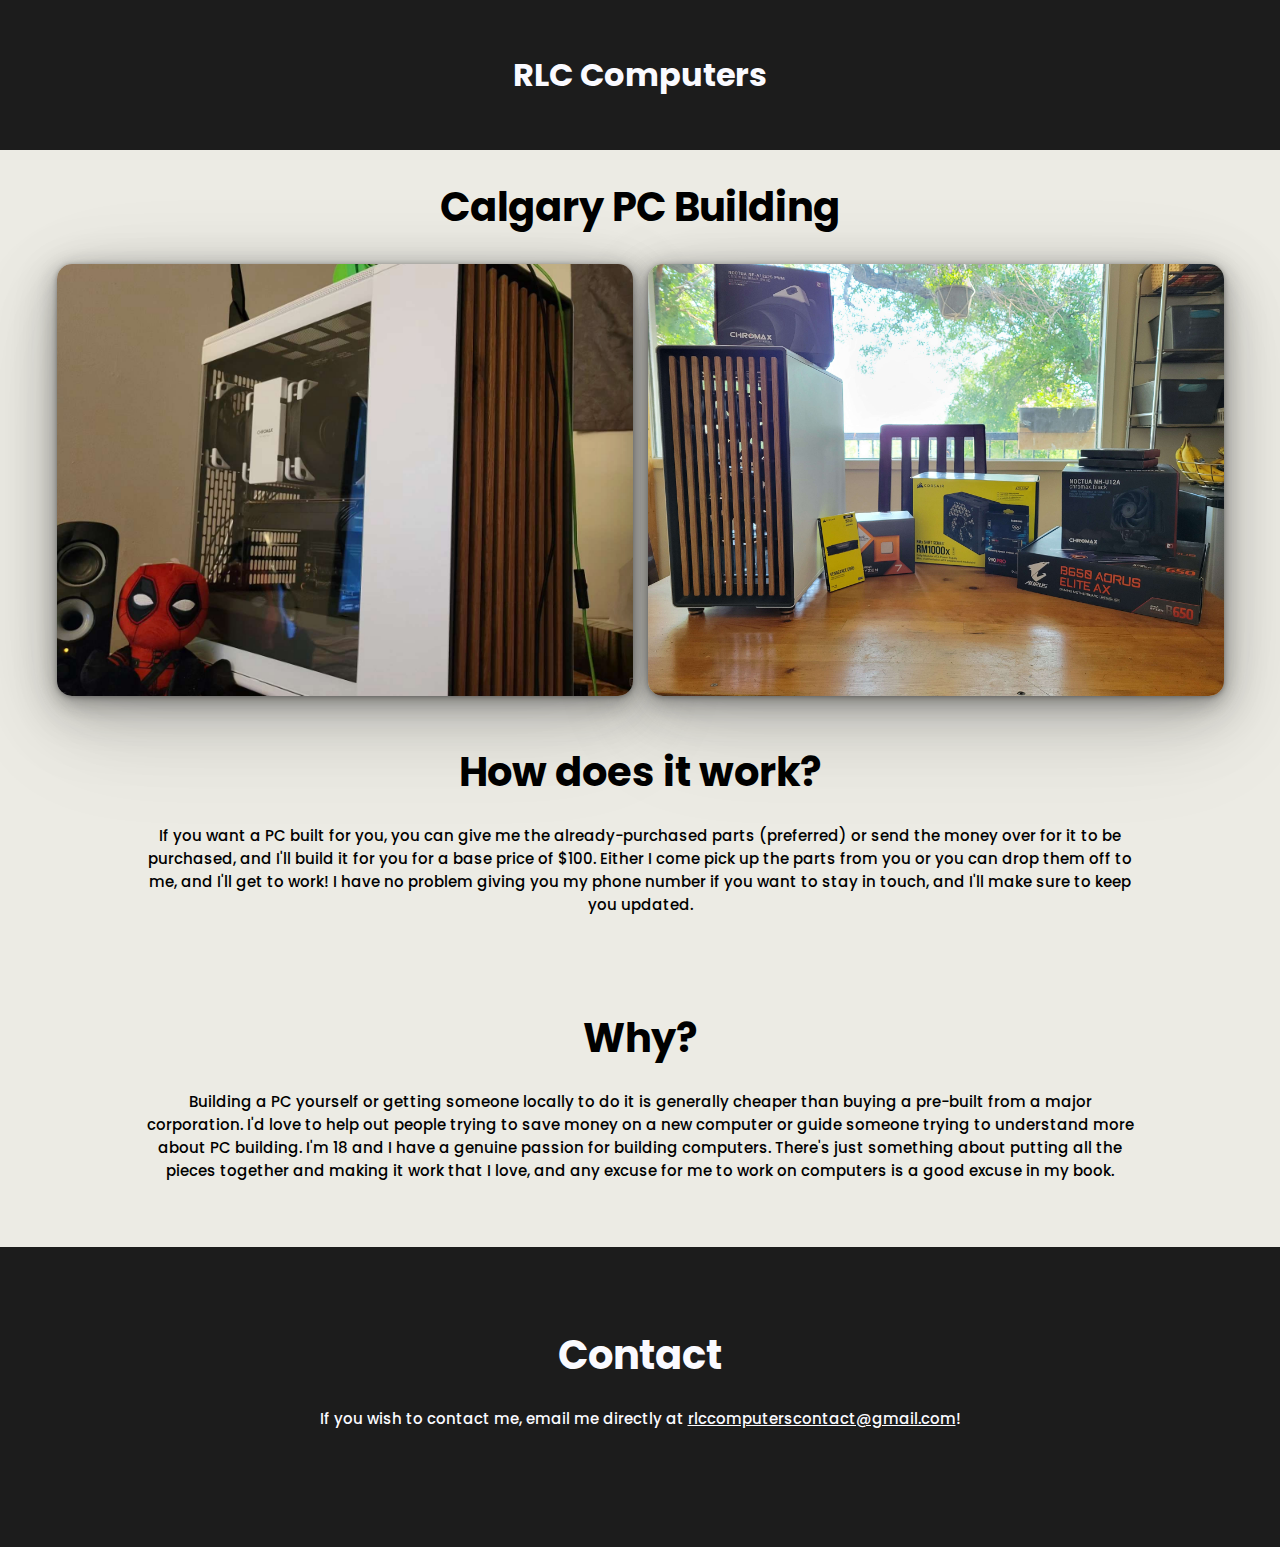
<file: index.html>
<!DOCTYPE html>
<html>
    <link rel="stylesheet" href="style.css">
    <link rel="stylesheet" href="keyframes.css">
    <link rel="preconnect" href="https://fonts.googleapis.com">
    <link rel="preconnect" href="https://fonts.gstatic.com" crossorigin>
    <link href="https://fonts.googleapis.com/css2?family=Fredoka:wght@300..700&family=Poppins:ital,wght@0,100;0,200;0,300;0,400;0,500;0,600;0,700;0,800;0,900;1,100;1,200;1,300;1,400;1,500;1,600;1,700;1,800;1,900&display=swap" rel="stylesheet">
    <head>
        <meta name="viewport" content="width=device-width, initial-scale=1.0">
        <title>RLC Computers</title>
    </head>
    <div class="banner">
        <h1>RLC Computers</h1>
    </div>
    <body>
        <div class="main-txt">
            <h1>Calgary PC Building</h1>
        </div>
        <div class="main-image-div">
            <img class="main-image" src="myBuild.jpg">
            <img class="main-image-2" src="myParts.jpg">
        </div>
        <div class="title"><h1>How does it work?</h1></div>
        <div class="description">
            <p>If you want a PC built for you, you can give me the already-purchased parts (preferred) or send the money over for it to be purchased, 
                and I'll build it for you for a base price of $100. Either I come pick up the parts from you or you can drop them off to me, and I'll get to work!
            I have no problem giving you my phone number if you want to stay in touch, and I'll make sure to keep you updated.</p>
        </div>
        <div class="title"><h1>Why?</h1></div>
        <div class="description">
            <p>Building a PC yourself or getting someone locally to do it is generally cheaper than buying a pre-built from a major
                corporation. I'd love to help out people trying to save money on a new computer or guide someone trying to understand more about
                PC building. I'm 18 and I have a genuine passion for building computers.
                There's just something about putting all the pieces together and making it work that I love, and any excuse for me to work on computers is a good excuse in my book.</p>
        </div>
        <div class="section-3-container">
            <div class="section-3-title">
                <h1>Contact</h1>
            </div>
            <div class="section-3-description">
                <p>If you wish to contact me, email me directly at <a class="contact-email-hyperlink" href="mailto:rlccomputerscontact@gmail.com">rlccomputerscontact@gmail.com</a>! </p>
            </div>
        </div>
    </body>
</html>
</file>
<file: style.css>
.poppins-thin {
    font-family: "Poppins", serif;
    font-weight: 100;
    font-style: normal;
  }
  
  .poppins-extralight {
    font-family: "Poppins", serif;
    font-weight: 200;
    font-style: normal;
  }
  
  .poppins-light {
    font-family: "Poppins", serif;
    font-weight: 300;
    font-style: normal;
  }
  
  .poppins-regular {
    font-family: "Poppins", serif;
    font-weight: 400;
    font-style: normal;
  }
  
  .poppins-medium {
    font-family: "Poppins", serif;
    font-weight: 500;
    font-style: normal;
  }
  
  .poppins-semibold {
    font-family: "Poppins", serif;
    font-weight: 600;
    font-style: normal;
  }
  
  .poppins-bold {
    font-family: "Poppins", serif;
    font-weight: 700;
    font-style: normal;
  }
  
  .poppins-extrabold {
    font-family: "Poppins", serif;
    font-weight: 800;
    font-style: normal;
  }
  
  .poppins-black {
    font-family: "Poppins", serif;
    font-weight: 900;
    font-style: normal;
  }

.banner{
  animation: slideInFromTop ease 1s;
  color: #FAFAFF;
  display: flex;
  flex-direction: column;
  width: 100%;
  height: 150px;
  background-color: #1C1C1C;
  font-family: Poppins;
  user-select: none;
  justify-content: center;
  align-items: center;
}

body{
  background-color: #ECEBE4;
  margin: 0;
}

.main-txt{
  display: flex;
  justify-content: center;
  align-self: center;
  font-family: Poppins;
  font-size: 20px;
  animation: fadeInAnimation ease 2s;
}

.main-image-div{
  display: flex;
  justify-content: center;
  align-items: center;
  text-align: center;
  margin: auto;
  gap: 15px;
  padding-bottom: 20px;
  animation: fadeInAnimation ease 2s;
}

.main-image{
  animation: slideInFromLeft ease 1s;
  width: 576px;
  height:432px;
  border-radius: 15px;
  object-fit: cover;
  box-shadow: 0px 1px 5px rgba(28, 28, 28, 0.38),
0px 5px 19px rgba(28, 28, 28, 0.30),
0px 12px 43px rgba(28, 28, 28, 0.23),
0px 20px 76px rgba(28, 28, 28, 0.15),
0px 32px 119px rgba(28, 28, 28, 0.08);
}

.main-image-2{
  animation: slideInFromRight ease 1s;
  width: 576px;
  height: 432px;
  border-radius: 15px;
  box-shadow: 0px 1px 5px rgba(28, 28, 28, 0.38),
0px 5px 19px rgba(28, 28, 28, 0.30),
0px 12px 43px rgba(28, 28, 28, 0.23),
0px 20px 76px rgba(28, 28, 28, 0.15),
0px 32px 119px rgba(28, 28, 28, 0.08);
}

.title{
  display: flex;
  justify-content: center;
  align-self: center;
  text-align: center;
  font-family: Poppins;
  font-size: 20px;
  margin-bottom: -20px;
  animation: fadeInAnimation ease 2s, slideInFromBottom ease 1s;
}

.description{
  display: flex;
  justify-content: center;
  align-items: center;
  text-align: center;
  font-family: Poppins;
  font-weight: 500;
  font-size: 15px;
  padding-bottom: 50px;
  text-overflow: ellipsis;
  max-width: 1000px;
  margin-left: auto;
  margin-right: auto;
  animation: fadeInAnimation ease 2s, slideInFromBottom ease 1s;
}

.section-3-container{
  display: flex;
  width: 100%;
  height: 300px;
  background-color: #1C1C1C;
  justify-content: center;
  align-items: center;
  flex-direction: column;
  color: #FAFAFF;
}

.section-3-title{
  font-family: Poppins;
  font-size: 20px;
  margin-bottom: -20px;
  margin-top: -50px;
  animation: fadeInAnimation ease 2s, slideInFromBottom ease 1s;
}

.section-3-description{
  text-align: center;
  font-family: Poppins;
  font-weight: 500;
  font-size: 15px;
  text-overflow: ellipsis;
  max-width: 1000px;
  margin-left: auto;
  margin-right: auto;
  animation: fadeInAnimation ease 2s, slideInFromBottom ease 1s;
}

.contact-email-hyperlink{
  color: #FAFAFF;
}
</file>
<file: keyframes.css>
@keyframes slideInFromLeft{
    0%{
      position: relative;
      left: -200px;
    }
    100%{
      position: relative;
      left: 0px;
    }
  }
  
@keyframes fadeInAnimation{
    0%{
      opacity: 0;
    }
  
    100%{
      opacity: 1;
    }
}
  
@keyframes slideInFromRight{
    0%{
      position: relative;
      right: -200px;
    }
    100%{
      position: relative;
      right: 0px;
    }
}

@keyframes slideInFromBottom{
    0%{
      position: relative;
      bottom: -200px;
    }
    100%{
      position: relative;
      bottom: 0px;
    }
}

@keyframes slideInFromTop{
    0%{
        position: relative;
        top: -200px;
    }
      100%{
        position: relative;
        top: 0px;
    }
}

@keyframes slideUp{
  0%{
      position: relative;
      bottom: -200px;
  }
    100%{
      position: relative;
      bottom: 0px;
  }
}
</file>
